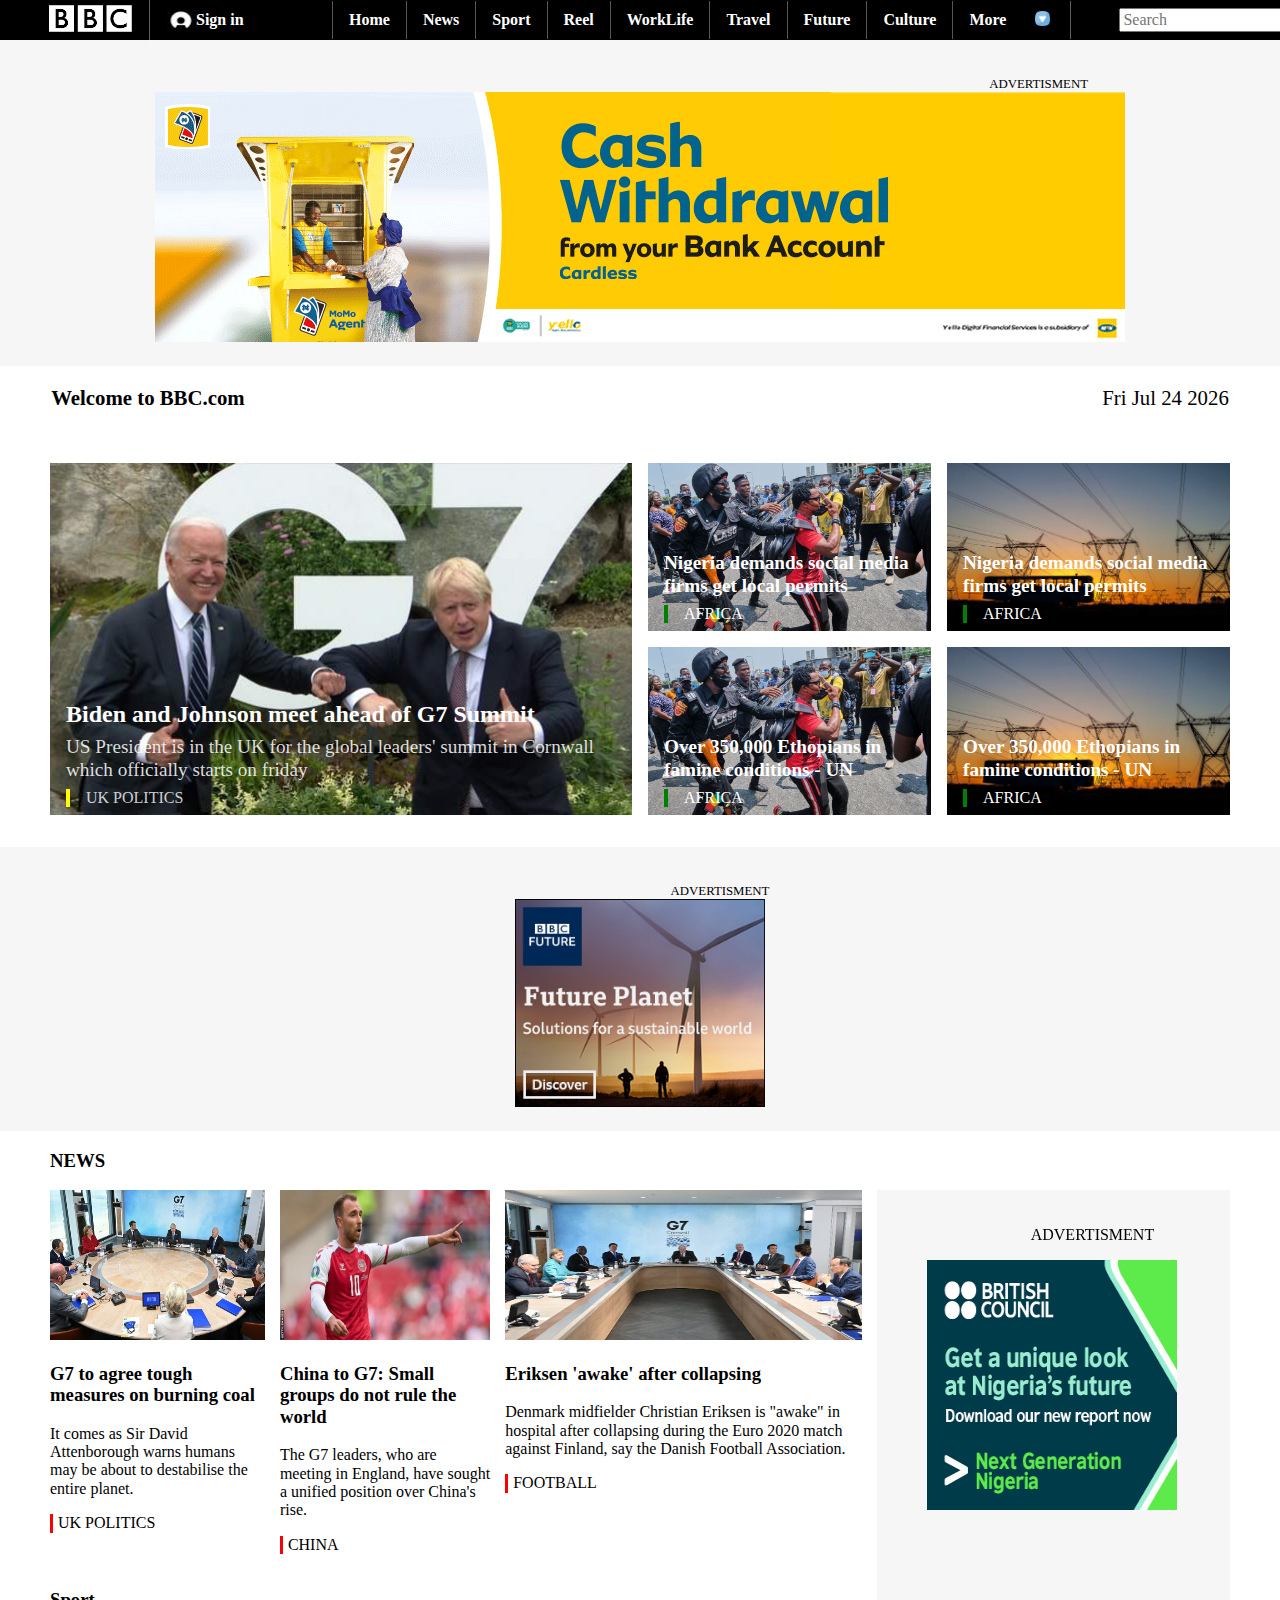
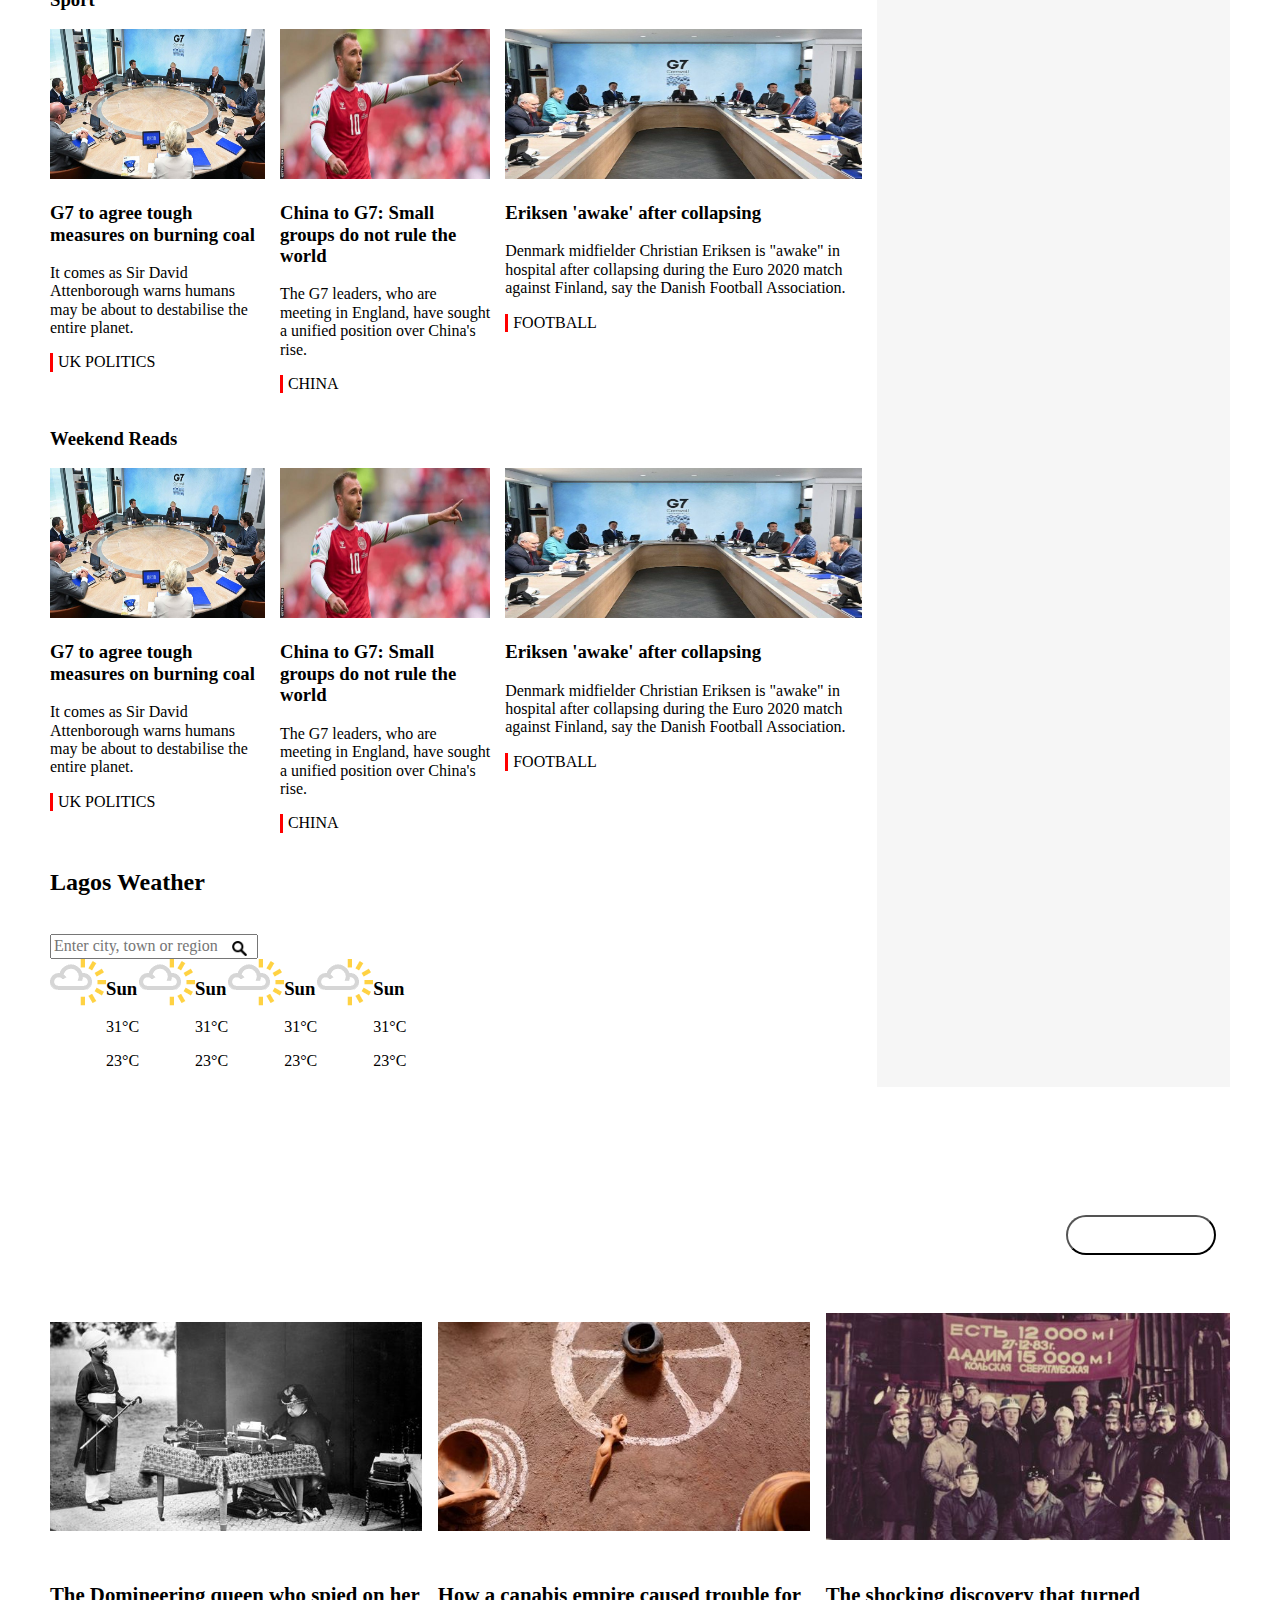
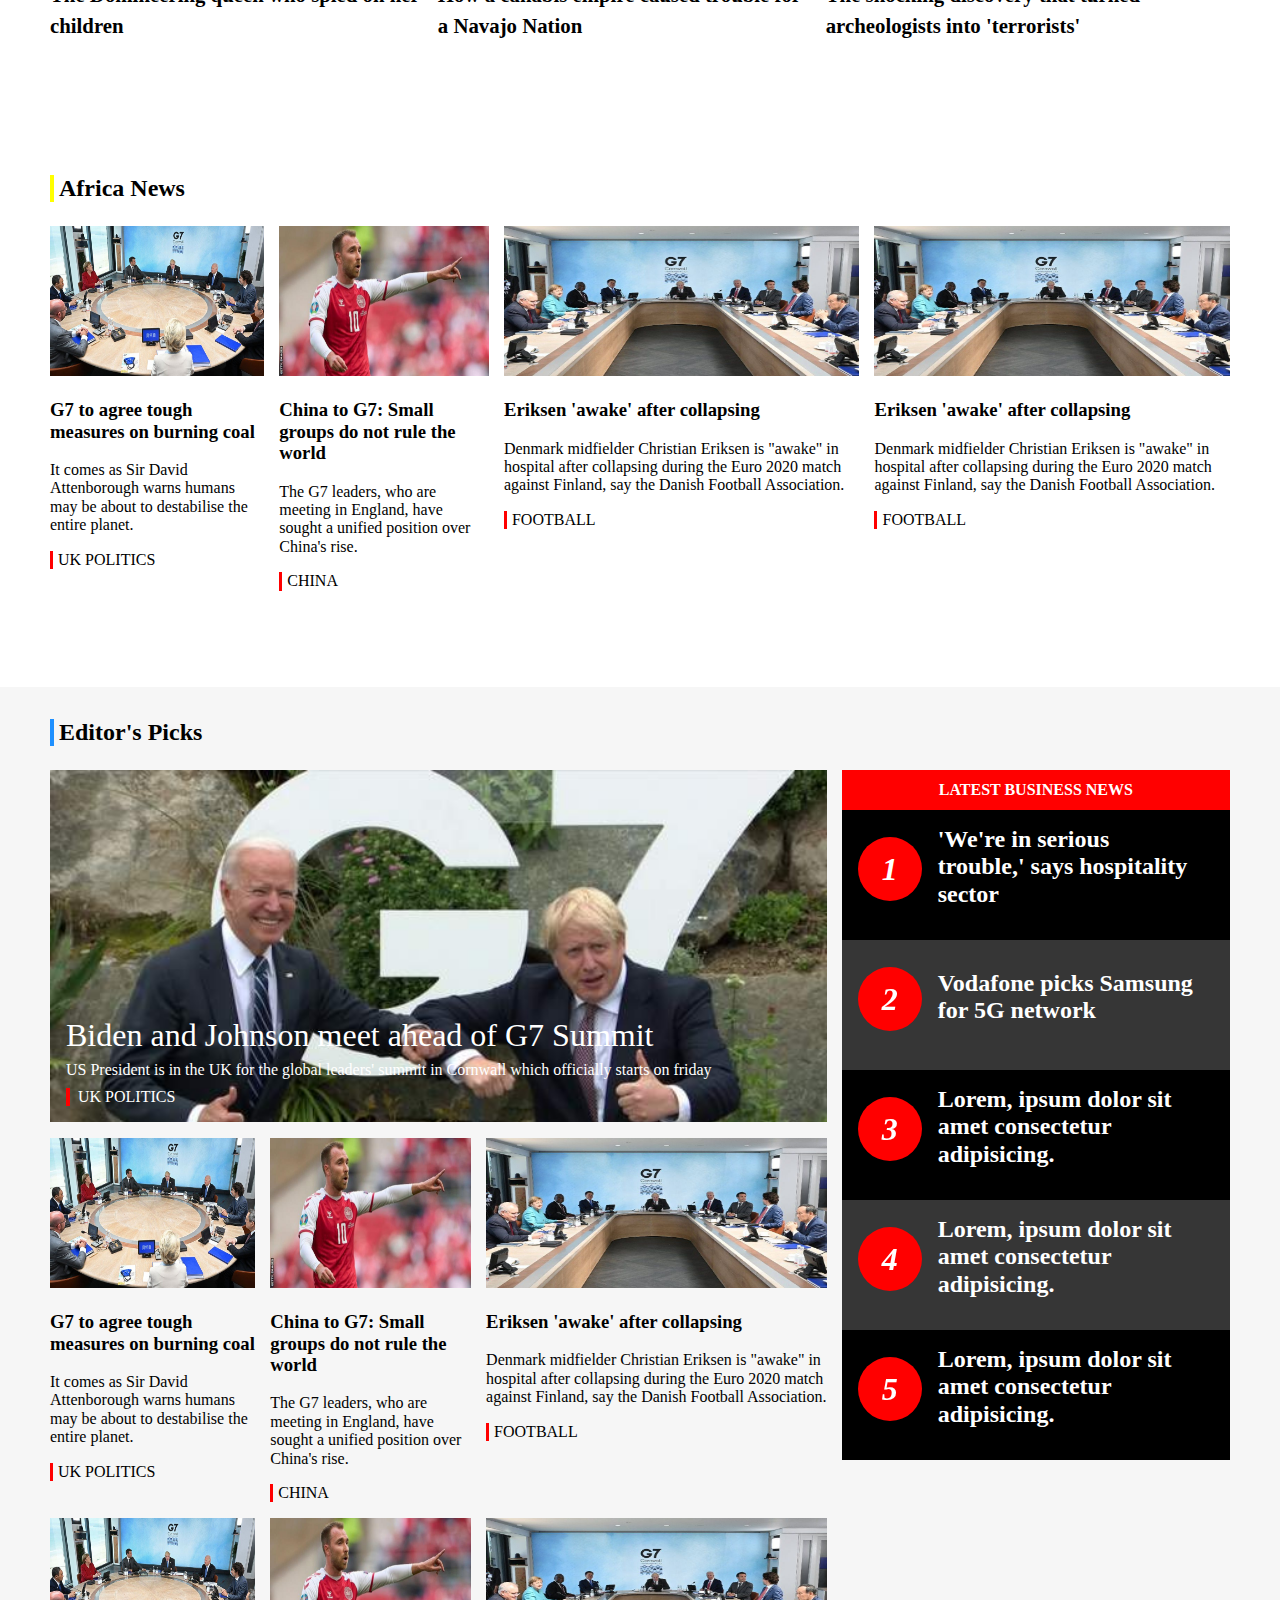
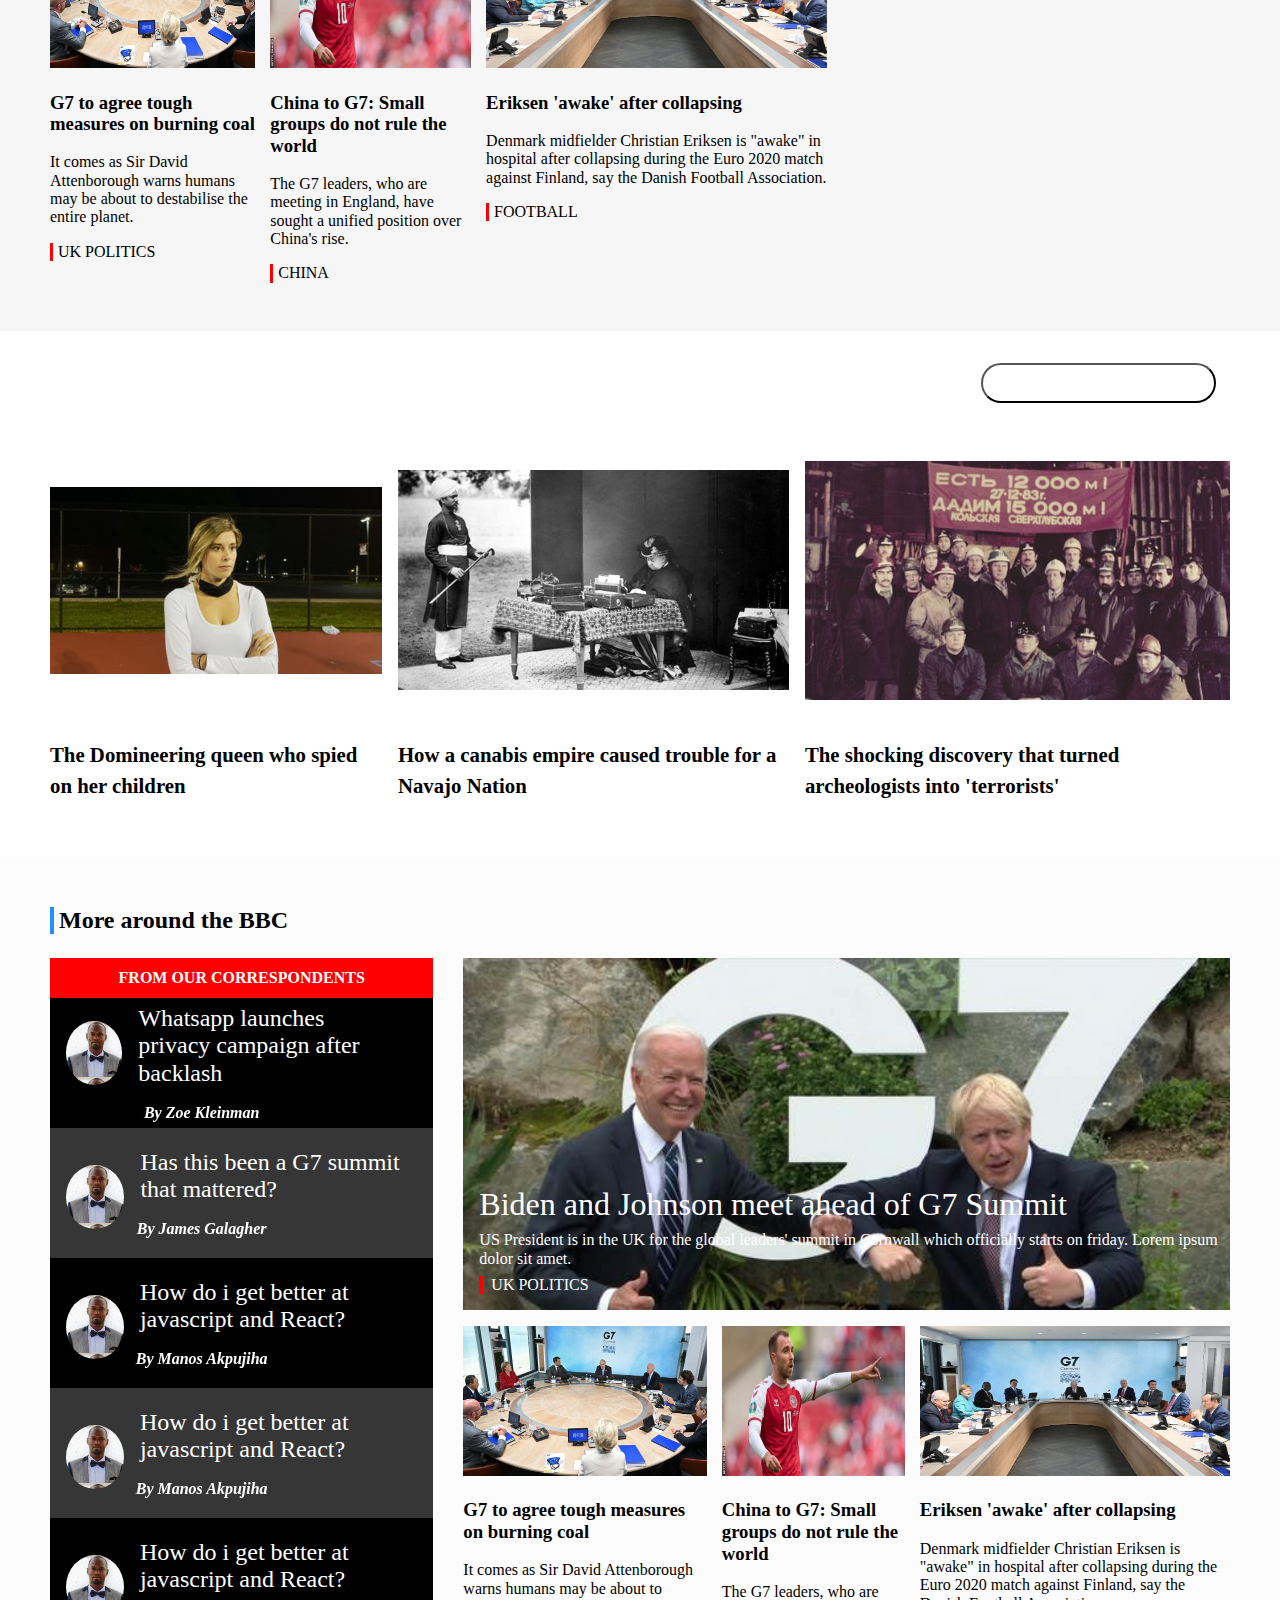
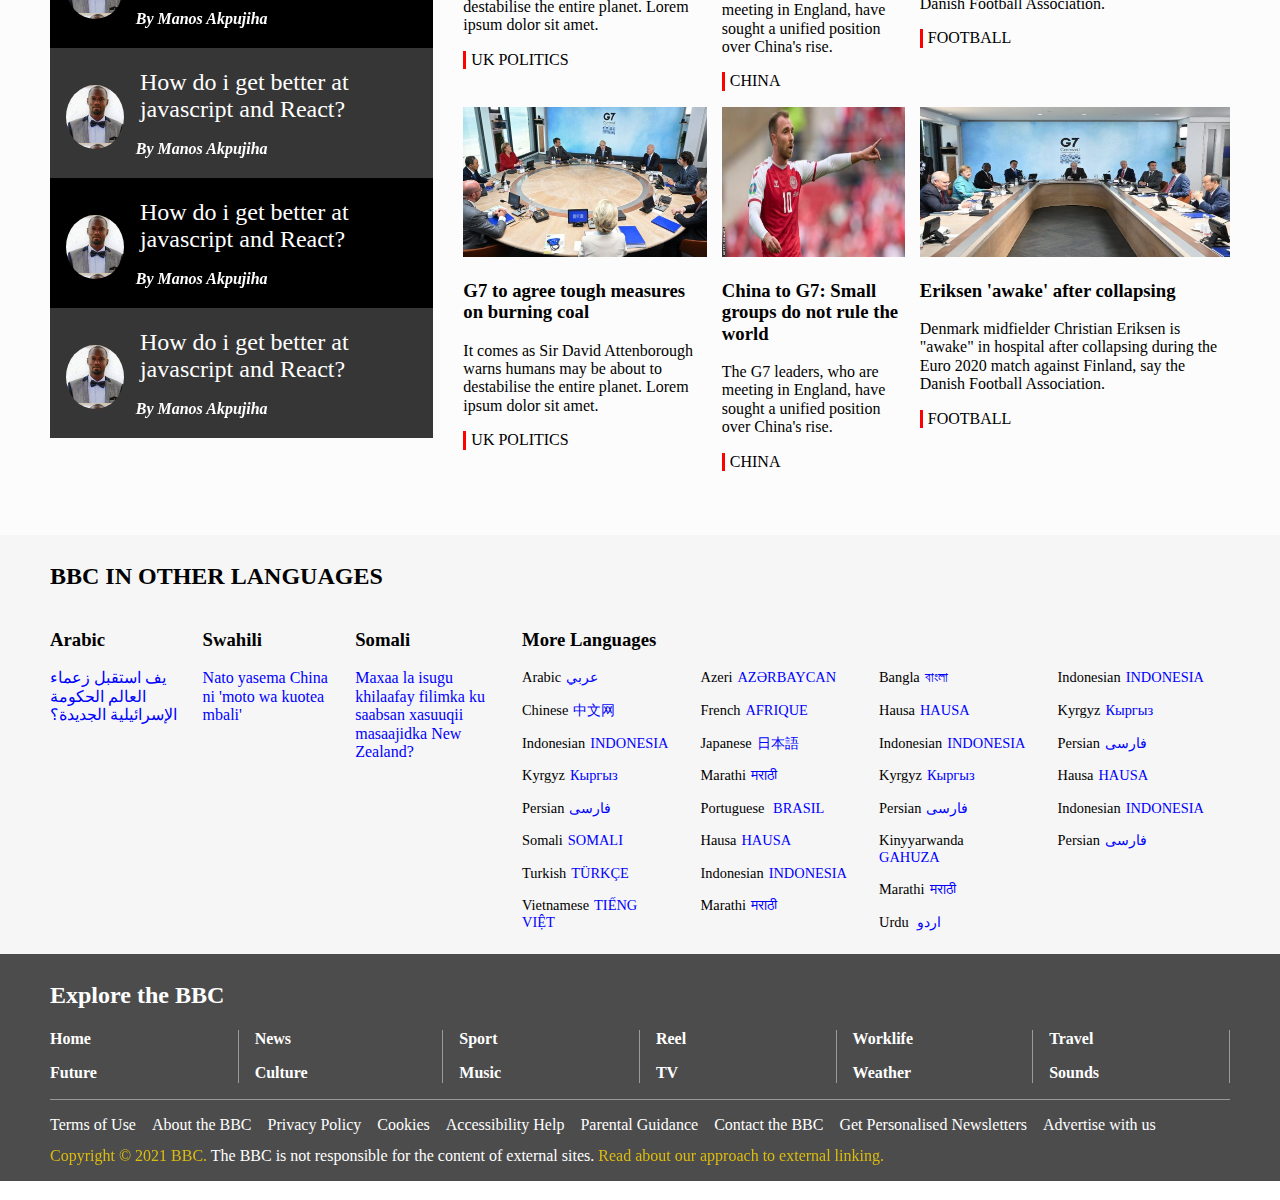
<file: index.html>
<!DOCTYPE html>
<html lang="en">
<head>
    <meta charset="UTF-8">
    <meta http-equiv="X-UA-Compatible" content="IE=edge">
    <meta name="viewport" content="width=device-width, initial-scale=1.0">
    <link rel="stylesheet" href="./css/style.css">
    <link rel="stylesheet" href="./css/normalize.css">
    <link rel="shortcut icon" href="./images/bbc favi2.png" type="image/x-icon">
    <title>BBC - MANOS</title>
    
</head>
<body>

    <section id="change" class="navBar">
        <div class="navBar__logo">
            <a href="#"><img src="./images/bbc logo black.png" width="85px" height="30px" alt="bbc logo"></a>
        </div>
        <div class="navBar__signin">
            <a href="#"><img src="./images/sign in icon.jpg" width="30px" height="35px" alt="Sign in icon"></a>
            <p class="hide"><a href="#">Sign in</a></p>  
        </div>
        <ul class="navBar__listGroup">
            <li id="home" class="navBar__listGroup__items"><a href="#">Home</a></li>
            <li id="news" class="navBar__listGroup__items"><a href="#">News</a></li>
            <li id="sport"class="navBar__listGroup__items"><a href="#">Sport</a></li>
            <li id="reel" class="navBar__listGroup__items"><a href="#">Reel</a></li>
            <li class="navBar__listGroup__items hide"><a href="#">WorkLife</a></li>
            <li class="navBar__listGroup__items hide"><a href="#">Travel</a></li>
            <li class="navBar__listGroup__items hide"><a href="#">Future</a></li>
            <li class="navBar__listGroup__items hide"><a href="#">Culture</a></li>
            <li id="more" class="navBar__listGroup__items collapsible collapsible--expanded">
              <a  href="#">
                More   
                <img onclick="myFunction()" class="collapsible__arrow" src="./images/dropdownicon3.png" width="15px" height="15px" alt="">
              </a>
            </li>
        </ul>
        <div class="navBar__search">
            <input class="hide" type="text" class="navBar__search__input" placeholder="Search">
            <a href="#">
              <img class="navBar__search__img hide"
               src="./images/searchicon.png"
               width="15px" 
               height="15px" 
               alt="search icon">
            </a>
            <a href="#">
              <img class="navBar__search__img hideondesktop unhide"
               src="./images/search 1.png"
               width="15px" 
               height="15px" 
               alt="search icon">
            </a>
        </div>
    </section>

    <section id="myDIV" class="dropdown" >
        <div class="dropdown__heading ">
          More
        </div>
        <div class="dropdown__menu">
          <div class="bars" ><a href="">Music</a></div>
          <div class="bars" ><a href="">TV</a></div>
          <div class="bars" ><a href="">Weather</a></div>
          <div class="bars" ><a href="">Sounds</a></div>
        </div>
    </section>  

    <section class="advertmain">
          <p>ADVERTISMENT</p>
          <img class="advertdesktop" src="./images/17463789725193365662.gif" width="970px" alt="mtn advert">
          <img class="advertmobile" src="./images/bbcadvertreal.jfif" width="250px" alt="advert">
    </section>    

    <section class="date hide">
        <p class="d1 hide">Welcome to BBC.com</p>
        <p id="d2" class="d2 hide">Hello</p>
    </section>

    <section class="welcomenew">
      <div class="section--container">

        <div class="welcomegeneralcontainer">

          <div class="media__container1new">
            <div class="p1new">Biden and Johnson meet ahead of G7 Summit</div>
            <div class="p2new">US President is in the UK for the global leaders' summit in Cornwall which officially starts on friday
            </div>
            <div class="p3new">UK POLITICS</div>
          </div>

          <div class="media__container2new">
          
            <div class="media--group1new">
              <div class="media1new">
                <p class="media-text1new">Nigeria demands social media firms get local permits</p>
                <p class="media-text2new">AFRICA</p>
              </div>
              <div class="media2new">
                <p class="media-text1new">Nigeria demands social media firms get local permits</p>
                <p class="media-text2new">AFRICA</p>
              </div>
            </div>
            <div class="media--group2new">
              <div class="media1new">
                <p class="media-text1new">Over 350,000 Ethopians in famine conditions - UN</p>
                <p class="media-text2new">AFRICA</p>
              </div>
              <div class="media2new">
                <p class="media-text1new">Over 350,000 Ethopians in famine conditions - UN</p>
                <p class="media-text2new">AFRICA</p>
              </div>
            </div>

          </div>
        </div>

      </div>
      
    </section>

    <section class="advertmain">
      <p class="adv">ADVERTISMENT</p>
      <img class="advertdesktop" src="./images/bbcadvertreal.jfif" width="250px" alt="advert">
      <img class="advertmobile" src="./images/coke advert.jfif" width="350px" alt="advert">
    </section>  

    <section class="news">
      <h3 id="media__title">NEWS</h3>
      <div class="mediagroupandlongadvert">

        <div class="nm1to9">

        <div class="news_media_group">
          <div id="nm1" class="nm">
            <img class="nmimage" src="./images/Nm1.jpg" width="260px" height="150px" alt="picture">
            <h3 class="nmtopic">G7 to agree tough measures on burning coal</h3>
            <p class="nmsummary">It comes as Sir David Attenborough warns humans may be about to destabilise the entire planet.</p>
            <p class="nmmenulink">UK POLITICS</p>
          </div>
          <div id="nm2" class="nm ">
            <img class="nmimage h" src="./images/Nm2.jpg" width="260px" height="150px" alt="picture">
            <h3 class="nmtopic">China to G7: Small groups do not rule the world</h3>
            <p class="nmsummary">The G7 leaders, who are meeting in England, have sought a unified position over China's rise.</p>
            <p class="nmmenulink">CHINA</p>
          </div>
          <div id="nm3" class="nm">
            <img class="nmimage" src="./images/Nm4.jpg" width="260px" height="150px" alt="picture">
            <h3 class="nmtopic">Eriksen 'awake' after collapsing</h3>
            <p class="nmsummary">Denmark midfielder Christian Eriksen is "awake" in hospital after collapsing during the Euro 2020 match against Finland, say the Danish Football Association.</p>
            <p class="nmmenulink" >FOOTBALL</p>
          </div>
        </div>

        <h3 id="media__title2">Sport</h3>
        <div class="news_media_group">
          <div id="nm1" class="nm">
            <img class="nmimage" src="./images/Nm1.jpg" width="260px" height="150px" alt="picture">
            <h3 class="nmtopic">G7 to agree tough measures on burning coal</h3>
            <p class="nmsummary">It comes as Sir David Attenborough warns humans may be about to destabilise the entire planet.</p>
            <p class="nmmenulink">UK POLITICS</p>
          </div>
          <div id="nm2" class="nm">
            <img class="nmimage" src="./images/Nm2.jpg" width="260px" height="150px" alt="picture">
            <h3 class="nmtopic">China to G7: Small groups do not rule the world</h3>
            <p class="nmsummary">The G7 leaders, who are meeting in England, have sought a unified position over China's rise.</p>
            <p class="nmmenulink">CHINA</p>
          </div>
          <div id="nm3" class="nm">
            <img class="nmimage" src="./images/Nm4.jpg" width="260px" height="150px" alt="picture">
            <h3 class="nmtopic">Eriksen 'awake' after collapsing</h3>
            <p class="nmsummary">Denmark midfielder Christian Eriksen is "awake" in hospital after collapsing during the Euro 2020 match against Finland, say the Danish Football Association.</p>
            <p class="nmmenulink" >FOOTBALL</p>
          </div>
        </div>
        <h3 id="media__title2">Weekend Reads</h3>
        <div class="news_media_group">
          <div id="nm1" class="nm">
            <img class="nmimage" src="./images/Nm1.jpg" width="260px" height="150px" alt="picture">
            <h3 class="nmtopic">G7 to agree tough measures on burning coal</h3>
            <p class="nmsummary">It comes as Sir David Attenborough warns humans may be about to destabilise the entire planet.</p>
            <p class="nmmenulink">UK POLITICS</p>
          </div>
          <div id="nm2" class="nm">
            <img class="nmimage" src="./images/Nm2.jpg" width="260px" height="150px" alt="picture">
            <h3 class="nmtopic">China to G7: Small groups do not rule the world</h3>
            <p class="nmsummary">The G7 leaders, who are meeting in England, have sought a unified position over China's rise.</p>
            <p class="nmmenulink">CHINA</p>
          </div>
          <div id="nm3" class="nm">
            <img class="nmimage" src="./images/Nm4.jpg" width="260px" height="150px" alt="picture">
            <h3 class="nmtopic">Eriksen 'awake' after collapsing</h3>
            <p class="nmsummary">Denmark midfielder Christian Eriksen is "awake" in hospital after collapsing during the Euro 2020 match against Finland, say the Danish Football Association.</p>
            <p class="nmmenulink" >FOOTBALL</p>
          </div>
        </div>


      <section class="weather">
        <div class="weather--location"> 
          <h2>Lagos Weather</h2> 
          <a class="weather--edit" href="#">Close</a> 
        </div> 
        <div class="weather--search"> 
          <input class="weather--input" placeholder="Enter city, town or region"> 
          <a href="#">
            <img class="navBar__search__img"
             src="./images/searchicon.png"
             width="15px" 
             height="15px" 
             alt="search icon">
          </a>
        </div> 

        <section class="weather--forecasts"> 
          <div class="weather--forecast--list">  
            <div class="forecast--1 forecast"> 
                <div class="forecast--imagemain"><img class="forecast--image" src="./images/weather.gif"></div> 
                <div class="forecast--text">
                  <h3 class="forecast--day">Sun</h3>
                  <p class="forecast--high">31°C</p>
                  <p class="forecast--low">23°C</p>
                </div>
            </div>  
            <div class="forecast--1 forecast"> 
              <div class="forecast--imagemain"><img class="forecast--image" src="./images/weather.gif"></div> 
              <div class="forecast--text">
                <h3 class="forecast--day">Sun</h3>
                <p class="forecast--high">31°C</p>
                <p class="forecast--low">23°C</p>
              </div>
          </div> 
          <div class="forecast--1 forecast"> 
            <div class="forecast--imagemain"><img class="forecast--image" src="./images/weather.gif"></div> 
            <div class="forecast--text">
              <h3 class="forecast--day">Sun</h3>
              <p class="forecast--high">31°C</p>
              <p class="forecast--low">23°C</p>
            </div>
          </div>   
          <div class="forecast--1 forecast"> 
            <div class="forecast--imagemain"><img class="forecast--image" src="./images/weather.gif"></div> 
            <div class="forecast--text">
              <h3 class="forecast--day">Sun</h3>
              <p class="forecast--high">31°C</p>
              <p class="forecast--low">23°C</p>
            </div>
          </div> 
           
          </div> 
        </section> 
           
      </section>


        </div>
        <div  class="longadvert">
          <div id="stickyad">
            <p class="advtext">ADVERTISMENT</p>
            <img src="./images/advert3.png" width="250px" height="250px" alt="advert">
          </div>
        </div>
      </div>

    </section>

     <section class="reel">

      <div class="reelheadings">
        <div class="reelheadingandbutton">
          <div class="reelheading">REEL</div>
          <button class="reelbutton">Visit Reel
            <svg
                style="position: relative; top: 5px;" 
                width="24" 
                height="24" viewBox="0 0 24 24" 
                fill="white" stroke="white" 
                stroke-width="2" 
                stroke-linecap="round" 
                stroke-linejoin="round"> 
                <line x1="4" y1="12" x2="20" y2="12"></line> 
                <polyline points="14 6 20 12 14 18"></polyline> 
            </svg>
          </button> 
        </div>

        <div class="reelheading2">The most amazing videos from the BBC</div>
      </div>

      <div class="reelmedia">

        <div class="reelmediaitem">
          <img src="./images/reelmedia1.jpg" width="405" height="225" alt="">
          <p class="reelmediatext" >The Domineering queen who spied on her children</p>
        </div>

        <div class="reelmediaitem2">
          <img src="./images/reelmedia2.jpg" width="405" height="225" alt="">
          <p class="reelmediatext">How a canabis empire caused trouble for a Navajo Nation</p>
        </div>

        <div class="reelmediaitem3">
          <img src="./images/reelmedia3.jpg" width="405" height="225" alt="">
          <p class="reelmediatext">The shocking discovery that turned archeologists into 'terrorists'</p>
        </div>

      </div>
    </section>

    <section class="Africanews"> 
      <h3 id="media__title2">Africa News</h3>
      <div class="news_media_group">
          <div id="nm1" class="nm">
            <img class="nmimage" src="./images/Nm1.jpg" width="260px" height="150px" alt="picture">
            <h3 class="nmtopic">G7 to agree tough measures on burning coal</h3>
            <p class="nmsummary">It comes as Sir David Attenborough warns humans may be about to destabilise the entire planet.</p>
            <p class="nmmenulink">UK POLITICS</p>
          </div>
          <div id="nm2" class="nm">
            <img class="nmimage" src="./images/Nm2.jpg" width="260px" height="150px" alt="picture">
            <h3 class="nmtopic">China to G7: Small groups do not rule the world</h3>
            <p class="nmsummary">The G7 leaders, who are meeting in England, have sought a unified position over China's rise.</p>
            <p class="nmmenulink">CHINA</p>
          </div>
          <div id="nm3" class="nm">
            <img class="nmimage" src="./images/Nm4.jpg" width="260px" height="150px" alt="picture">
            <h3 class="nmtopic">Eriksen 'awake' after collapsing</h3>
            <p class="nmsummary">Denmark midfielder Christian Eriksen is "awake" in hospital after collapsing during the Euro 2020 match against Finland, say the Danish Football Association.</p>
            <p class="nmmenulink" >FOOTBALL</p>
          </div>
          <div id="nm3" class="nm">
            <img class="nmimage" src="./images/Nm4.jpg" width="260px" height="150px" alt="picture">
            <h3 class="nmtopic">Eriksen 'awake' after collapsing</h3>
            <p class="nmsummary">Denmark midfielder Christian Eriksen is "awake" in hospital after collapsing during the Euro 2020 match against Finland, say the Danish Football Association.</p>
            <p class="nmmenulink" >FOOTBALL</p>
          </div>
      </div>
     
    </section> 

    <section class="editorspicks">
<div class="section--container">
  
        <h3 id="media__title">Editor's Picks</h3>
        <div class="mediagroupandlongadvert">
  
          <div class="nm1to9">
            <div class="media__container1">
              <p class="p1">Biden and Johnson meet ahead of G7 Summit</p>
              <p class="p2">US President is in the UK for the global leaders' summit in Cornwall which officially starts on friday</p>
              <p class="p3">UK POLITICS</p>
            </div>
  
            <div class="news_media_group">
              <div id="nm1" class="nm">
                <img class="nmimage" src="./images/Nm1.jpg" width="260px" height="150px" alt="picture">
                <h3 class="nmtopic">G7 to agree tough measures on burning coal</h3>
                <p class="nmsummary">It comes as Sir David Attenborough warns humans may be about to destabilise the entire planet.</p>
                <p class="nmmenulink">UK POLITICS</p>
              </div>
              <div id="nm2" class="nm">
                <img class="nmimage" src="./images/Nm2.jpg" width="260px" height="150px" alt="picture">
                <h3 class="nmtopic">China to G7: Small groups do not rule the world</h3>
                <p class="nmsummary">The G7 leaders, who are meeting in England, have sought a unified position over China's rise.</p>
                <p class="nmmenulink">CHINA</p>
              </div>
              <div id="nm3" class="nm">
                <img class="nmimage" src="./images/Nm4.jpg" width="260px" height="150px" alt="picture">
                <h3 class="nmtopic">Eriksen 'awake' after collapsing</h3>
                <p class="nmsummary">Denmark midfielder Christian Eriksen is "awake" in hospital after collapsing during the Euro 2020 match against Finland, say the Danish Football Association.</p>
                <p class="nmmenulink" >FOOTBALL</p>
              </div>
            </div>
  
            <div class="news_media_group">
              <div id="nm1" class="nm">
                <img class="nmimage" src="./images/Nm1.jpg" width="260px" height="150px" alt="picture">
                <h3 class="nmtopic">G7 to agree tough measures on burning coal</h3>
                <p class="nmsummary">It comes as Sir David Attenborough warns humans may be about to destabilise the entire planet.</p>
                <p class="nmmenulink">UK POLITICS</p>
              </div>
              <div id="nm2" class="nm">
                <img class="nmimage" src="./images/Nm2.jpg" width="260px" height="150px" alt="picture">
                <h3 class="nmtopic">China to G7: Small groups do not rule the world</h3>
                <p class="nmsummary">The G7 leaders, who are meeting in England, have sought a unified position over China's rise.</p>
                <p class="nmmenulink">CHINA</p>
              </div>
              <div id="nm3" class="nm">
                <img class="nmimage" src="./images/Nm4.jpg" width="260px" height="150px" alt="picture">
                <h3 class="nmtopic">Eriksen 'awake' after collapsing</h3>
                <p class="nmsummary">Denmark midfielder Christian Eriksen is "awake" in hospital after collapsing during the Euro 2020 match against Finland, say the Danish Football Association.</p>
                <p class="nmmenulink" >FOOTBALL</p>
              </div>
            </div>
  
          </div>
  
          <div class="longadvert">
            <div class="sidebarheading">LATEST BUSINESS NEWS</div>
            <div class="sidebars">
              <div class="circle">1</div>
              <div class="sidebarstext">'We're in serious trouble,' says hospitality sector</div>
            </div>
            <div class="sidebars">
              <div class="circle">2</div>
              <div class="sidebarstext">Vodafone picks Samsung for 5G network</div>
            </div>
            <div class="sidebars">
              <div class="circle">3</div>
              <div class="sidebarstext">Lorem, ipsum dolor sit amet consectetur adipisicing.</div>
            </div>
            <div class="sidebars">
              <div class="circle">4</div>
              <div class="sidebarstext">Lorem, ipsum dolor sit amet consectetur adipisicing.</div>
            </div>
            <div class="sidebars">
              <div class="circle">5</div>
              <div class="sidebarstext">Lorem, ipsum dolor sit amet consectetur adipisicing.</div>
            </div>
          </div>
        </div>
</div>

    </section>

    <section class="futureplanets">
      <div class="reelheadings">
        <div class="reelheadingandbutton">
          <div class="reelheading">Future Planet</div>
          <button class="reelbutton">Visit Future Planet
            <svg
                style="position: relative; top: 5px;" 
                width="24" 
                height="24" viewBox="0 0 24 24" 
                fill="white" stroke="white" 
                stroke-width="2" 
                stroke-linecap="round" 
                stroke-linejoin="round"> 
                <line x1="4" y1="12" x2="20" y2="12"></line> 
                <polyline points="14 6 20 12 14 18"></polyline> 
            </svg>
          </button> 
        </div>
        <div class="reelheading2">Solutions for a sustainable world</div>
      </div>
      <div class="reelmedia">
        <div class="reelmediaitem">
          <img src="./images/reelmedia4.jpg" width="405" height="225" alt="">
          <p class="reelmediatext" >The Domineering queen who spied on her children</p>
        </div>
        <div class="reelmediaitem2">
          <img src="./images/reelmedia1.jpg" width="405" height="225" alt="">
          <p class="reelmediatext">How a canabis empire caused trouble for a Navajo Nation</p>
        </div>
        <div class="reelmediaitem3">
          <img src="./images/reelmedia3.jpg" width="405" height="225" alt="">
          <p class="reelmediatext">The shocking discovery that turned archeologists into 'terrorists'</p>
        </div>
      </div>
    </section>

    <section class="morearoundbbc editorspicks">

      <div class="section--container">
        <h3 id="media__title">More around the BBC </h3>
        
        <div class="mediagroupandlongadvert">
          <div class="longadvert">
            <div class="sidebarheading">FROM OUR CORRESPONDENTS</div>
            <div class="sidebars">
              <div class="circlesandsidebartexts">
                <div class="circle"></div>
                <div class="sidebarstext">Whatsapp launches privacy campaign after backlash</div>
              </div>
              <div class="sidebarstext2">By Zoe Kleinman</div>
            </div>
            <div class="sidebars">
              <div class="circlesandsidebartexts">
                <div class="circle"></div>
                <div class="sidebarstext">Has this been a G7 summit that mattered?</div>
              </div>
              <div class="sidebarstext2">By James Galagher</div>
            </div>
            <div class="sidebars">
              <div class="circlesandsidebartexts">
                <div class="circle"></div>
                <div class="sidebarstext">How do i get better at javascript and React?</div>
              </div>
              <div class="sidebarstext2">By Manos Akpujiha</div>
            </div>
        
            <div class="sidebars">
              <div class="circlesandsidebartexts">
                <div class="circle"></div>
                <div class="sidebarstext">How do i get better at javascript and React?</div>
              </div>
              <div class="sidebarstext2">By Manos Akpujiha</div>
            </div>
        
            <div class="sidebars">
              <div class="circlesandsidebartexts">
                <div class="circle"></div>
                <div class="sidebarstext">How do i get better at javascript and React?</div>
              </div>
              <div class="sidebarstext2">By Manos Akpujiha</div>
            </div>
            <div class="sidebars">
              <div class="circlesandsidebartexts">
                <div class="circle"></div>
                <div class="sidebarstext">How do i get better at javascript and React?</div>
              </div>
              <div class="sidebarstext2">By Manos Akpujiha</div>
            </div>
            <div class="sidebars">
              <div class="circlesandsidebartexts">
                <div class="circle"></div>
                <div class="sidebarstext">How do i get better at javascript and React?</div>
              </div>
              <div class="sidebarstext2">By Manos Akpujiha</div>
            </div>
            <div class="sidebars">
              <div class="circlesandsidebartexts">
                <div class="circle"></div>
                <div class="sidebarstext">How do i get better at javascript and React?</div>
              </div>
              <div class="sidebarstext2">By Manos Akpujiha</div>
            </div>
        
          </div>
          <div class="nm1to9">
            <div class="media__container1">
              <p class="p1">Biden and Johnson meet ahead of G7 Summit</p>
              <p class="p2">US President is in the UK for the global leaders' summit in Cornwall which officially starts on friday. Lorem ipsum dolor sit amet.</p>
              <p class="p3">UK POLITICS</p>
            </div>
            <div class="news_media_group">
              <div id="nm1" class="nm">
                <img class="nmimage" src="./images/Nm1.jpg" width="260px" height="150px" alt="picture">
                <h3 class="nmtopic">G7 to agree tough measures on burning coal</h3>
                <p class="nmsummary">It comes as Sir David Attenborough warns humans may be about to destabilise the entire planet. Lorem ipsum dolor sit amet.</p>
                <p class="nmmenulink">UK POLITICS</p>
              </div>
              <div id="nm2" class="nm">
                <img class="nmimage" src="./images/Nm2.jpg" width="260px" height="150px" alt="picture">
                <h3 class="nmtopic">China to G7: Small groups do not rule the world</h3>
                <p class="nmsummary">The G7 leaders, who are meeting in England, have sought a unified position over China's rise.</p>
                <p class="nmmenulink">CHINA</p>
              </div>
              <div id="nm3" class="nm">
                <img class="nmimage" src="./images/Nm4.jpg" width="260px" height="150px" alt="picture">
                <h3 class="nmtopic">Eriksen 'awake' after collapsing</h3>
                <p class="nmsummary">Denmark midfielder Christian Eriksen is "awake" in hospital after collapsing during the Euro 2020 match against Finland, say the Danish Football Association.</p>
                <p class="nmmenulink" >FOOTBALL</p>
              </div>
            </div>
            <div class="news_media_group">
              <div id="nm1" class="nm">
                <img class="nmimage" src="./images/Nm1.jpg" width="260px" height="150px" alt="picture">
                <h3 class="nmtopic">G7 to agree tough measures on burning coal</h3>
                <p class="nmsummary">It comes as Sir David Attenborough warns humans may be about to destabilise the entire planet. Lorem ipsum dolor sit amet.</p>
                <p class="nmmenulink">UK POLITICS</p>
              </div>
              <div id="nm2" class="nm">
                <img class="nmimage" src="./images/Nm2.jpg" width="260px" height="150px" alt="picture">
                <h3 class="nmtopic">China to G7: Small groups do not rule the world</h3>
                <p class="nmsummary">The G7 leaders, who are meeting in England, have sought a unified position over China's rise.</p>
                <p class="nmmenulink">CHINA</p>
              </div>
              <div id="nm3" class="nm">
                <img class="nmimage" src="./images/Nm4.jpg" width="260px" height="150px" alt="picture">
                <h3 class="nmtopic">Eriksen 'awake' after collapsing</h3>
                <p class="nmsummary">Denmark midfielder Christian Eriksen is "awake" in hospital after collapsing during the Euro 2020 match against Finland, say the Danish Football Association.</p>
                <p class="nmmenulink" >FOOTBALL</p>
              </div>
            </div>
        
          </div>
        
        </div>
      </div>

    </section>

   <section class="languages">
      <div class="language-container">
        <h2 class="languagetitle"><a href="#">BBC IN OTHER LANGUAGES</a></h2>
        <div class="languages-content">
          <div class="main-languages-content">
            <div class="language-group">
              <h3 class="language-head">Arabic</h3>
              <p class="language-text">يف استقبل زعماء العالم الحكومة الإسرائيلية الجديدة؟</p>
            </div>
            <div class="language-group">
              <h3 class="language-head">Swahili</h3>
              <p class="language-text"> Nato yasema China ni 'moto wa kuotea mbali'</p>
            </div>
            <div class="language-group">
              <h3 class="language-head">Somali</h3>
              <p class="language-text">Maxaa la isugu khilaafay filimka ku saabsan xasuuqii masaajidka New Zealand? </p>
            </div>
          </div>
          <div class="more-languages-contentandheadings">
            <h3 class="more-languages-head">More Languages</h3>
            <div class="more-language-groupscolumns">

              <div class="language--groups1">
                <div class="language-group">
                  <div class="language-text"><a href="">Arabic</a>عربي</div>
                  <div class="language-text"><a href="">Chinese</a>中文网</div>
                  <div class="language-text"><a href="">Indonesian</a>INDONESIA</div>
                  <div class="language-text"><a href="">Kyrgyz</a>Кыргыз</div>
                  <div class="language-text"><a href="">Persian</a>فارسی</div>
                  <div class="language-text"><a href="">Somali</a>SOMALI</div>
                  <div class="language-text"><a href="">Turkish</a>TÜRKÇE</div>
                  <div class="language-text"><a href="">Vietnamese</a>TIẾNG VIỆT</div>
                </div>
                <div class="language-group">
                  <div class="language-text"><a href="">Azeri</a>AZƏRBAYCAN</div>
                  <div class="language-text"><a href="">French</a>AFRIQUE</div>
                  <div class="language-text"><a href="">Japanese</a>日本語</div>
                  <div class="language-text"><a href="">Marathi</a>मराठी</div>
                  <div class="language-text"><a href="">Portuguese</a> BRASIL</div>
                  <div class="language-text"><a href="">Hausa</a>HAUSA</div>
                  <div class="language-text"><a href="">Indonesian</a>INDONESIA</div>
                  <div class="language-text"><a href="">Marathi</a>मराठी</div>
                </div>
              </div>
              <div class="language--groups2">
                <div class="language-group">
                  <div class="language-text"><a href="">Bangla</a>বাংলা</div>
                  <div class="language-text"><a href="">Hausa</a>HAUSA</div>
                  <div class="language-text"><a href="">Indonesian</a>INDONESIA</div>
                  <div class="language-text"><a href="">Kyrgyz</a>Кыргыз</div>
                  <div class="language-text"><a href="">Persian</a>فارسی</div>
                  <div class="language-text"><a href="">Kinyyarwanda</a> GAHUZA</div>
                  <div class="language-text"><a href="">Marathi</a>मराठी</div>
                  <div class="language-text"><a href="">Urdu</a> اردو</div>
                </div>
                <div class="language-group">
                  <div class="language-text"><a href="">Indonesian</a>INDONESIA</div>
                  <div class="language-text"><a href="">Kyrgyz</a>Кыргыз</div>
                  <div class="language-text"><a href="">Persian</a>فارسی</div>
                  <div class="language-text"><a href="">Hausa</a>HAUSA</div>
                  <div class="language-text"><a href="">Indonesian</a>INDONESIA</div>
                  <!-- <div class="language-text"><a href="">Kyrgyz</a>Кыргыз</div> -->
                  <div class="language-text"><a href="">Persian</a>فارسی</div>
                  <!-- <div class="language-text"><a href="">Kinyyarwanda</a> GAHUZA</div> -->
                </div>
              </div>

            </div>
          </div>
        </div>
        
      </div>

    </section>

    <section class="explorebbc">
      <div class="explore-bbc-content section--container">
        <h2 class="explore-heading">Explore the BBC</h2>
        <div class="heading-items">
          <div class="heading--items-dualgrouping group1">
            <div class="heading-items-group g1">
              <p>Home</p>
              <p class="f1">Future</p>
            </div>
            <div class="heading-items-group g2">
              <p>News</p>
              <p class="f1">Culture</p>
            </div>
          </div>
          <div class="heading--items-dualgrouping group2">
            <div class="heading-items-group">
              <p>Sport</p>
              <p class="f1">Music</p>
            </div>
            <div class="heading-items-group">
              <p>Reel</p>
              <p class="f1">TV</p>
            </div>
          </div>
          <div class="heading--items-dualgrouping group3">
            <div class="heading-items-group">
              <p>Worklife</p>
              <p class="f1">Weather</p>
            </div>
            <div class="heading-items-group">
              <p>Travel</p>
              <p class="f1">Sounds</p>
            </div>
          </div>
        </div>
        <!-- <hr> -->
        <div class="policies">
          <div class="policy-items"><a href="#">Terms of Use</a></div>
          <div class="policy-items"><a href="#">About the BBC</a></div>
          <div class="policy-items"><a href="#">Privacy Policy</a></div>
          <div class="policy-items"><a href="#">Cookies</a></div>
          <div class="policy-items"><a href="#">Accessibility Help</a></div>
          <div class="policy-items"><a href="#">Parental Guidance</a></div>
          <div class="policy-items"><a href="#">Contact the BBC</a></div>
          <div class="policy-items"><a href="#">Get Personalised Newsletters</a></div>
          <div class="policy-items"><a href="#">Advertise with us</a></div>
          <!-- <div class="policy-items"><a href="#">AdChoices / Do Not Sell My Info</a></div> -->
        </div>
        <div class="copyright"><span><a href="#">Copyright © 2021 BBC.</a></span> The BBC is not responsible for the content of external sites. <span><a href="#">Read about our approach to external linking.</a></span>
        </div>
      </div>

    </section>
    
    <br>
  
  <script async src="./javascript/javascript.js"></script>
</body>
</html>
</file>
<file: css/style.css>
* {
  box-sizing: border-box;
}

/*color palette*/

:root {
  --color-primary: rgb(255, 255, 255);
  --color-secondary: rgb(0, 0, 0);
  --color-accent: rgb(246, 246, 246);
}
a {
  color: var(--color-primary);
  text-decoration: none;
}

.section--container {
  margin: 0 50px 0 50px;
  padding: 2rem 0 2rem 0;
}
.hideondesktop {
  display: none;
}

@media screen and (max-width: 1024px) {
  .section--container {
    margin: 0 15px 0 15px;
    padding: 1rem 0 1rem 0;
  }
}

/*Navbar*/

.navBar {
  background-color: var(--color-secondary);
  color: var(--color-primary);
  height: 40px;
  display: flex;
  align-items: center;
  width: 100%;
}

.navBar a {
  color: white;
}

.navBar__logo {
  display: flex;
  flex-direction: row;
  align-items: flex-end;
  margin-left: 3rem;
  margin-right: 1rem;
}
.navBar__signin {
  display: flex;
  justify-content: flex-start;
  font-size: 1rem;
  font-weight: bold;
  border: 1px solid rgba(255, 255, 255, 0.371);
  border-right: none;
  padding-right: 3rem;
  padding-left: 1rem;
}
.navBar__signin p {
  width: 3rem;
}
.navBar__signin:hover {
  border-bottom: 4px solid white;
}
.navBar__signin img {
  position: relative;
  top: 0.5rem;
}
.navBar__listGroup {
  display: flex;
  margin: 0rem;
}
.navBar__listGroup__items {
  list-style: none;
  margin: 0;
  border-left: 1px solid rgba(255, 255, 255, 0.336);
  padding: 0.6rem 1rem 0.6rem 1rem;
  font-weight: bold;
  font-size: 1rem;
}
.navBar__listGroup__items:hover {
  border-bottom: 4px solid yellow;
}
#more {
  border-right: 1px solid rgba(255, 255, 255, 0.371);
  padding-right: 4rem;
  position: relative;
}

#more img {
  position: absolute;
  right: 20px;
}
#more:hover {
  border-bottom: 4px solid red;
}
#home:hover {
  border-bottom: 4px solid blue;
}
#news:hover {
  border-bottom: 4px solid purple;
}
#sport:hover {
  border-bottom: 4px solid green;
}
#reel:hover {
  border-bottom: 4px solid brown;
}
.navBar__search {
  display: flex;
  padding: 0 0 0 3rem;
}
.navBar__search__img {
  position: relative;
  right: 1.9rem;
  top: 0.3rem;
}

@media screen and (max-width: 1124px) {
  .navBar {
    height: 33px;
    width: 100%;
    display: inline-flex;
    justify-content: flex-start;
  }
  .navBar__logo {
    margin-left: 1rem;
    margin-right: 0;
    height: 95%;
    padding-right: 0.5rem;
  }
  .navBar__logo img {
    height: 25px;
  }
  .navBar__signin img {
    position: relative;
    top: 1px;
  }
  .navBar__signin,
  .navBar__signin p,
  .navBar__signin img {
    margin: 0;
    padding: 0;
  }
  .hide {
    display: none;
  }
  .navBar__listGroup__items {
    list-style: none;
    margin: 0;
    border-left: 1px solid rgba(255, 255, 255, 0.336);
    font-size: 0.9rem;
    width: 3rem;
    padding-left: 0.5rem;
    padding-right: 0.5rem;
  }
  .navBar__listGroup {
    padding: 0.4rem 0rem 0.4rem 0rem;
  }
  .navBar__search {
    padding: 0 0.5rem 0 0.5rem;
  }
  #more {
    padding-right: 5rem;
    position: relative;
  }
  #more img {
    position: absolute;
    right: 7px;
    bottom: 10px;
  }

  .navBar__search__img {
    position: relative;
    left: 1rem;
    top: 0.1rem;
  }
  .unhide {
    display: block;
  }
}

/* dropdown */

.dropdown {
  height: 55px;
  width: 100%;
  display: none;
  border-bottom: 1px solid rgba(0, 0, 0, 0.308);
  margin-left: 1rem;
}
.dropdown__heading {
  font-size: 2rem;
  text-transform: uppercase;
  font-weight: 200;
  width: 19%;
  height: 40px;
  text-align: center;

  margin-top: 0.5rem;
}
.dropdown__menu {
  display: flex;
  flex-direction: row;
  height: 100px;
  width: 80%;
}

.dropdown__menu div {
  text-align: center;
  font-weight: 700;
  width: 200px;
  height: 30px;
  margin-top: 1rem;
  line-height: 30px;
}
.dropdown__menu .bars:hover {
  background-color: black;
  color: white;
}

.dropdown__menu a {
  color: inherit;
}

@media screen and (max-width: 1124px) {
  .dropdown {
    width: 99.5%;
  }
}

/* advert */
.advertmain {
  display: flex;
  flex-direction: column;
  justify-content: center;
  align-items: center;
  padding: 1.5rem 0 1.5rem 0;
  background-color: rgb(246, 246, 246);
}
.advertmobile {
  display: none;
}

.advertmain > p {
  font-size: 0.8rem;
  align-self: flex-end;
  margin-right: 12rem;
  margin-bottom: 0;
}
.advertmain .adv {
  align-self: center;
  margin-right: -10rem;
}

@media screen and (max-width: 1124px) {
  .advertdesktop {
    display: none;
  }
  .advertmobile {
    display: block;
  }
  .advertmain > p {
    margin-right: 7.5rem;
  }
  .advertmain .adv {
    align-self: flex-end;
    margin-right: 4rem;
    margin-bottom: 0;
  }
  .advertmain {
    margin-top: 2rem;
  }
}

/* Date section */
.d1 {
  font-size: 1.3rem;
  font-weight: bold;
}

.d2 {
  font-size: 1.3rem;
}

.date {
  display: flex;
  flex-direction: row;
  justify-content: space-between;
  padding: 0 3.2rem 0 3.2rem;
}

/* welcome section */

.welcome {
  flex-wrap: wrap;
  color: var(--color-secondary);
}

.main--container {
  display: flex;
  position: relative;
  flex-direction: row;
}

.media__container1 {
  display: flex;
  justify-content: flex-end;
  flex-direction: column;
  background-image: url("../images/biden.jpg");
  background-repeat: no-repeat;
  background-size: 100%;
  color: var(--color-primary);
  margin: 0rem 0 0rem 0;
  width: 50%;
}

.media__container2 {
  display: flex;
  flex-direction: row;
  flex-wrap: wrap;
  color: var(--color-primary);
  margin: 0 0 0 0;
  width: 50%;
  height: 22rem;
}

.media__container2 img {
  width: 100%;
  z-index: 0;
}
.media__container2 p {
  margin: 0 0.3rem 0.3rem 0.3rem;
  position: relative;
  top: -5rem;
}
.media__container2 .p3 {
  padding-left: 0.5rem;
}
.media2,
.media3 {
  height: 43%;
  width: 46%;
  margin: 0 10px 10px 10px;
}

.media4,
.media5 {
  height: 43%;
  width: 46%;
  margin: 10px 10px 10px 10px;
  background-color: gold;
}

.media__container1 p {
  margin: 0 0 0.5rem 1rem;
}
.media__container1 .p1 {
  font-size: 2rem;
}
.media__container1 .p3 {
  border-left: 4px solid red;
  padding-left: 0.5rem;
  margin-bottom: 1rem;
}
.media__container2 .p3 {
  border-left: 4px solid red;
  padding-left: 0.5rem;
  margin-bottom: 1rem;
}

.media__container2 .p1 {
  font-size: 1.2rem;
  font-weight: bold;
}

@media screen and (max-width: 1024px) {
  .media__container1 {
    background-size: 100%;
    margin: 1rem 1rem 1rem 3rem;
    width: 100%;
    height: 15rem;
  }

  .media__container2 {
    display: flex;
    flex-direction: column;
    color: var(--color-secondary);
    margin: 0rem 1rem 0rem 3rem;
    flex-wrap: nowrap;
    width: 95%;
    background-color: violet;
  }

  .media2,
  .media3,
  .media4,
  .media5 {
    position: relative;
    top: 5.5rem;
    height: 100%;
    width: 95%;
    margin: 0.5rem 0 0 0.5rem;
    border-top: 1px solid rgba(0, 0, 0, 0.308);
  }

  .media__container1 .p2,
  .media2 img,
  .media3 img,
  .media4 img,
  .media5 img {
    display: none;
  }

  .media__container1 .p1 {
    font-size: 1.5rem;
    font-weight: 800;
  }

  .media__container1 .p3 {
    font-size: 0.9rem;
  }
  .media__container2 .p1 {
    font-size: 1rem;
  }
  .media__container2 .p3 {
    font-size: 0.8rem;
  }
}
/* ************************************************************ ****************************/
.welcomenew {
  color: var(--color-primary);
}
.welcomegeneralcontainer {
  display: flex;
}
.media__container1new {
  background: url(../images/biden.jpg) no-repeat center;
  background-size: cover;
  height: 22rem;
  width: 50%;
  margin-right: 1rem;
  display: flex;
  flex-direction: column;
  justify-content: flex-end;
}

.media__container2new {
  width: 50%;
  height: 22rem;
  display: flex;
  flex-direction: column;
}

.media__container2new .media--group1new {
  display: flex;
  flex-direction: row;
  height: 50%;
  margin-bottom: 1rem;
}
.media__container2new .media--group2new {
  display: flex;
  flex-direction: row;
  height: 50%;
}

.media1new {
  background: url(../images/m5.jpg) no-repeat center;
  background-size: cover;
  margin-right: 1rem;
  width: 50%;
  height: 100%;
  display: flex;
  flex-direction: column;
  justify-content: flex-end;
}

.media2new {
  background: url(../images/m2.jpg) no-repeat center;
  background-size: cover;
  width: 50%;
  height: 100%;
  display: flex;
  flex-direction: column;
  justify-content: flex-end;
}
.media-text1new {
  margin: 0 0 0.5rem 0;
  padding: 0 1rem 0 1rem;
  font-size: 1.2rem;
  font-weight: bold;
}

.media-text2new {
  margin: 0 0 0.5rem 1rem;
  padding: 0 1rem 0 1rem;
  border-left: 4px solid green;
  /* background-color: yellowgreen; */
}
.p1new,
.p2new,
.p3new {
  margin: 0 0 0.5rem 0;
  padding: 0 1rem 0 1rem;
}
.p1new {
  font-size: 1.5rem;
  font-weight: bold;
}
.p2new {
  font-size: 1.2rem;
  color: rgba(255, 255, 255, 0.849);
}
.p3new {
  color: rgba(255, 255, 255, 0.801);
  border-left: 4px solid yellow;
  margin: 0 0 0.5rem 1rem;
}

@media screen and (max-width: 1024px) {
  .welcomegeneralcontainer {
    display: flex;
    flex-direction: column;
  }

  .media__container1new {
    display: flex;
    flex-direction: column;
    width: 100%;
  }
  .media__container2new {
    display: flex;
    flex-direction: column;
    width: 100%;
    margin-bottom: 0;
  }
  .media__container2new .media--group1new {
    display: inline-flex;
    flex-direction: column;
    width: 100%;
    margin-top: 1rem;
    margin-bottom: 0;
  }

  .media__container2new .media--group2new {
    display: flex;
    flex-direction: column;
    width: 100%;
  }

  .media2new,
  .media1new {
    background-image: none;
    color: var(--color-secondary);
    width: 100%;
    border-bottom: 1px solid rgba(0, 0, 0, 0.253);
  }
  .media-text2new {
    margin-bottom: 1rem;
    margin-left: 0;
  }
  .media-text1new {
    margin-left: 0;
    padding-left: 0;
  }

  /* .media--group2new {
    display: flex;

    flex-direction: column;
    width: 100%;
  }
  .media1new,
  .media2new {
    display: flex;
    flex-direction: column;
    width: 100%;
  } */
}

/* ****************************************************************** */
/* News */
.news h3#media__title {
  margin-left: 50px;
}
.news .mediagroupandlongadvert {
  display: flex;
  flex-direction: row;
  margin: 0 50px 0 50px;
}
.news_media_group {
  display: flex;
  flex-direction: row;
}

.nm1to9 {
  width: 77%;
}

.news_media_group #nm2,
.news_media_group #nm3 {
  margin-left: 15px;
}

.nm .nmimage {
  width: 100%;
}

.news .longadvert {
  background-color: rgb(246, 246, 246);
  width: 33%;
  margin-left: 15px;
  padding-left: 50px;
  padding-top: 20px;
}
.advtext {
  text-align: end;
}

.news #stickyad {
  position: sticky;
  top: 0;
  width: 75%;
}

.nmmenulink {
  border-left: 3px solid red;
  padding-left: 5px;
}
@media screen and (max-width: 1024px) {
  .nm1to9 {
    width: 95%;
  }
  .news_media_group #nm2,
  .news_media_group #nm3 {
    margin-left: 0px;
  }
  .news .mediagroupandlongadvert {
    margin: 0 10px 0 10px;
  }
  .news h3#media__title {
    margin-left: 10px;
  }
}

/* weather */

.weather--forecasts .weather--forecast--list {
  display: flex;
  flex-direction: row;
}

.weather--forecasts .forecast {
  display: flex;
  flex-direction: row;
}

@media screen and (max-width: 1024px) {
  .news {
    display: flex;
    flex-direction: column;
    justify-content: center;
  }

  .news .mediagroupandlongadvert {
    display: flex;
    flex-direction: column-reverse;
    /* background-color: red; */
  }

  .nm1to9 {
    display: flex;
    flex-direction: column;
  }

  .mediagroupandlongadvert .longadvert {
    width: 99%;
    /* background-color: gold; */
    margin: 1rem 50px 1rem 0;
    padding-bottom: 1rem;
    height: auto;
    display: none;
  }

  .news_media_group {
    display: flex;
    flex-direction: column;
  }
  .nmimage {
    display: none;
  }
}

/* Reel */

.reel {
  background-image: url(../images/reelmedia5.webp);
  background-repeat: no-repeat;
  /* background-size: 100% 100%; */
  background-attachment: fixed;
  background-size: cover;
  margin: 5rem 0 5rem 0;
  color: var(--color-primary);
  height: 33rem;
  padding-top: 2rem;
  font-size: 1.3rem;
}

.reelheadings {
  margin: 1rem 4rem 0rem 4rem;
  /* background-color: blue; */
}

.reelheadingandbutton {
  display: flex;
  flex-direction: row;
  justify-content: space-between;
  font-size: 2rem;
  font-weight: bold;
  /* margin: 0rem 4rem 0rem 4rem; */
}

.reelbutton {
  font-size: 1.5rem;
  background-color: transparent;
  color: var(--color-primary);
  border-radius: 2rem;
  outline: var(--color-primary);
  padding: 3px 1rem 3px 5px;
}

.reelmedia {
  display: flex;
  flex-direction: row;
  margin: 0rem 50px 0 50px;
}

div.reelmediaitem2,
div.reelmediaitem3 {
  margin-left: 1rem;
}

.reelmedia img {
  width: 100%;
  height: 100%;
  object-fit: contain;
  margin: 0rem;
}
.reelmediatext {
  background-color: var(--color-primary);
  color: var(--color-secondary);
  text-align: left;
  line-height: 1.5;
  font-weight: bold;
  margin: 0rem;
}

@media screen and (max-width: 1024px) {
  .reel {
    display: flex;
    flex-direction: column;
    height: 72rem;
  }

  .reelheadings {
    margin: 0rem 10px 0rem 10px;
  }

  .reelmedia {
    display: flex;
    flex-direction: column;
    align-content: center;
    width: 95%;
    margin: 1rem 10px 1rem 10px;
    height: 70rem;
  }
  div.reelmediaitem,
  div.reelmediaitem2,
  div.reelmediaitem3 {
    margin-left: 0rem;
    margin-bottom: 2rem;
  }

  .reelmediatext {
    margin: 0rem;
  }

  .reelmedia img {
    width: 100%;
    height: auto;
    object-fit: fill;
    margin: 0rem;
  }
}

/* Africa news ************************************************/
.Africanews {
  margin: 5rem 50px 5rem 50px;
}

.Africanews #media__title2 {
  border-left: 4px solid yellow;
  padding-left: 5px;
  font-size: 1.5rem;
}

.Africanews img {
  width: 100%;
  object-fit: fill;
  margin: 0rem;
}
@media screen and (max-width: 1024px) {
  .Africanews {
    margin: 5rem 10px 5rem 10px;
  }
}

/* Editor's Picks ******************************************** */
.editorspicks {
  background-color: rgb(246, 246, 246);
}

.editorspicks #media__title {
  font-size: 1.5rem;
  border-left: 4px solid dodgerblue;
  padding-left: 5px;
}

.editorspicks .mediagroupandlongadvert {
  display: flex;
  flex-direction: row;
}

.editorspicks .nm1to9 {
  display: flex;
  flex-direction: column;
  width: 66%;
}

.editorspicks .media__container1 {
  display: flex;
  flex-direction: column;
  background-repeat: no-repeat;
  background-size: 100%;
  width: 100%;
  background-size: cover;
  margin: 0 0 1rem 0;
  padding: 0;
  height: 22rem;
}

.editorspicks .longadvert {
  display: flex;
  flex-direction: column;
  margin-left: 15px;
  color: var(--color-primary);
  width: 33%;
  font-weight: bold;
}

div.circle {
  display: inline-block;
  width: 4rem;
  height: 4rem;
  font-size: 2rem;
  line-height: 1rem;
  border-radius: 100%;
  background-color: red;
  color: var(--color-primary);
  text-align: center;
  padding: 1.5rem;
  font-style: italic;
  position: relative;
  top: -6px;
}

.sidebarheading {
  height: 40px;
  background-color: red;
  line-height: 40px;
  text-align: center;
}

.sidebars {
  display: flex;
  flex-direction: row;
  justify-content: center;
  align-items: center;
  background-color: rgb(54, 54, 54);
  padding: 1rem;
  height: 130px;
}
.sidebarstext {
  font-size: 1.5rem;
  padding: 0 1rem 1rem 1rem;
}

.editorspicks .sidebars:nth-child(2n) {
  background-color: black;
}

@media screen and (max-width: 1024px) {
  .editorspicks .mediagroupandlongadvert {
    display: flex;
    flex-direction: column;
  }
  .editorspicks .nm1to9 {
    width: 100%;
  }

  .editorspicks .longadvert {
    margin-left: 0;
    width: 100%;
  }
}

/* future planet ******************************************************/

.futureplanets {
  background-image: url(../images/trees.jpg);
  background-repeat: no-repeat;
  /* background-size: 100% 100%; */
  background-attachment: fixed;
  background-size: cover;
  margin: 0 0 0 0;
  color: var(--color-primary);
  height: 33rem;
  padding-top: 2rem;
  padding-top: 1rem;
  font-size: 1.3rem;
}

@media screen and (max-width: 1024px) {
  .futureplanets {
    height: 72rem;
  }
}

/* More around the BBC */
.morearoundbbc {
  padding: 1rem 0 1rem 0;
  /* background-color: red; */
  background-color: rgba(246, 246, 246, 0.349);
}

.morearoundbbc {
  margin-left: 0;
  margin-right: 0;
}

.section--container #media__title {
  margin-top: 0;
}

.morearoundbbc .longadvert {
  margin-left: 0;
  margin-right: 15px;
}
.morearoundbbc .media__container1 {
  height: 22rem;
}

.morearoundbbc .nm1to9 {
  margin-left: 15px;
  margin-right: 0;
  padding-right: 0;
}

.morearoundbbc div.circle {
  background-image: url(../images/author6.png);
  background-size: contain;
  top: 1rem;
}

.morearoundbbc .sidebars {
  display: flex;
  flex-direction: column;
}

.morearoundbbc div.circlesandsidebartexts {
  display: flex;
  flex-direction: row;
}

.morearoundbbc .sidebarstext {
  font-size: 1.5rem;
  font-weight: 200;
}

.morearoundbbc .sidebarstext2 {
  font-style: italic;
  margin: 0;
  position: relative;
  left: -2.5rem;
}

@media screen and (max-width: 1024px) {
  .morearoundbbc .nm1to9 {
    margin-left: 0px;
    margin-bottom: 1rem;
  }
}

/* Languages */

.languages {
  padding-top: 0.5rem;
  background-color: rgb(246, 246, 246);
}
.languagetitle a {
  color: var(--color-secondary);
  margin-bottom: 0;
  margin-top: 0;
}
.language-container {
  margin: 1rem 50px 0 50px;
  padding-bottom: 0.5rem;
}

.languages-content {
  display: flex;
}

.main-languages-content {
  display: flex;
  width: 40%;
}

.main-languages-content .language-group {
  width: 32.33%;
}

.more-languages-contentandheadings {
  display: flex;
  flex-direction: column;
  width: 60%;
}

.language-group {
  display: flex;
  flex-direction: column;
}
.more-language-groupscolumns {
  display: flex;
}
.language--groups1,
.language--groups2 {
  display: flex;
}

.language-text {
  margin: 0 1rem 1rem 0;
}
.more-language-groupscolumns .language-group {
  margin-right: 1rem;
  font-size: 0.9rem;
}
.language-text {
  color: blue;
}
.language-text a {
  color: black;
  margin-right: 5px;
}
.language-text a:hover {
  text-decoration: underline;
}

@media screen and (max-width: 1024px) {
  .languages-content {
    flex-direction: column;
  }
  .main-languages-content {
    width: 100%;
  }
  .more-languages-contentandheadings {
    width: 100%;
  }
  .language--groups1,
  .language--groups2 {
    flex-direction: column;
  }
  .language-container {
    margin: 1rem 10px 0 10px;
    /* padding-bottom: 0.5rem; */
  }
}

/* Explore the BBC */

.explorebbc {
  background-color: rgb(76, 76, 76);
  color: var(--color-primary);
}

.explore-bbc-content {
  margin: 0rem 50px 0rem 50px;
  padding-top: 0.5rem;
  padding-bottom: 1rem;
}
.heading--items-dualgrouping {
  display: flex;
  flex-direction: row;
  width: 33.33%;
}
.heading-items {
  display: flex;
  width: 100%;
  border-bottom: 1px solid rgba(245, 245, 245, 0.466);
}
.heading-items-group {
  width: 50%;
  margin-left: 1rem;
  margin-bottom: 1rem;
  border-right: 1px solid rgba(245, 245, 245, 0.466);
  font-weight: 700;
}
.g1 {
  margin-left: 0rem;
}
.heading-items-group p {
  margin-top: 0rem;
}
.heading-items-group .f1 {
  margin-bottom: 0rem;
}

.policies {
  display: flex;
  flex-wrap: wrap;
  margin-top: 0.5rem;
}
.policy-items {
  margin: 0.5rem 1rem 0.3rem 0;
}
.copyright {
  margin: 0.5rem 0 0rem 0;
  padding-bottom: 0rem;
}
.copyright a {
  /* font-weight: 600; */
  color: gold;
  opacity: 0.8;
}
.copyright a:hover {
  opacity: 1;
  text-decoration: underline;
}

@media screen and (max-width: 1024px) {
  .explore-bbc-content {
    margin: 0rem 10px 0rem 10px;
    padding-top: 0.5rem;
    padding-bottom: 1rem;
  }

  .heading--items-dualgrouping {
    flex-direction: column;
  }

  .heading-items-group {
    width: 100%;
  }
  .group2,
  .group3 {
    margin-left: 0.5rem;
  }

  .g2 {
    margin-left: 0;
  }
  .policies {
    margin-bottom: 1.5rem;
  }

  .heading-items-group {
    margin-left: 0rem;
  }
}
</file>
